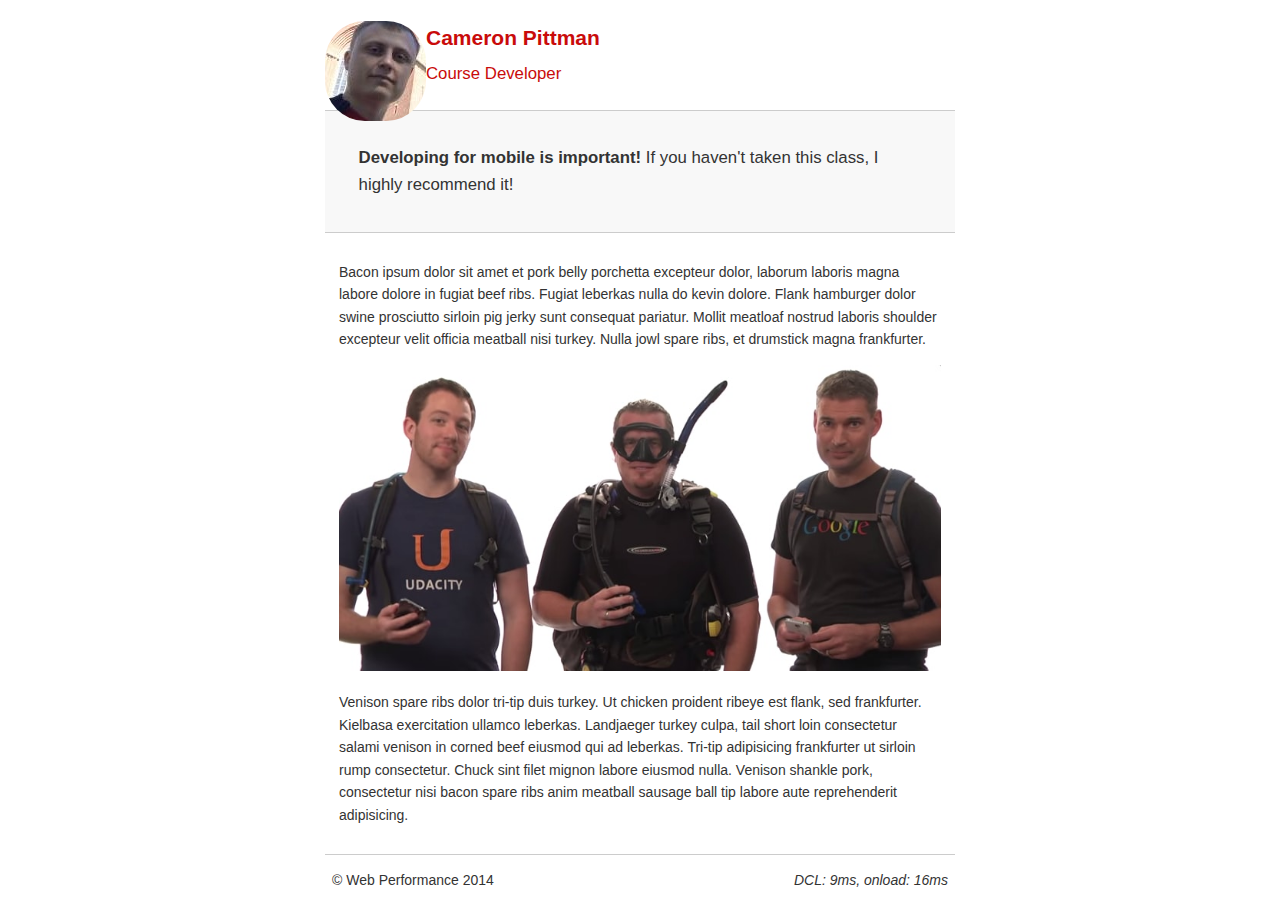
<file: project-mobile.html>
<!DOCTYPE html>
<html lang="en">
  <head>
    <meta charset="utf-8">
    <meta name="viewport" content="width=device-width, initial-scale=1">
    <meta name="description" content=" FILL ME IN ">
    <meta name="author" content=" FILL ME IN ">
    <title>Cameron Pitman: Portfolio</title>

    <!-- Hmm, what is the impact of web fonts on speed? Measure it... -->
    <!-- <link href="//fonts.googleapis.com/css?family=Open+Sans:400,700" rel="stylesheet"> -->

    <link href="css/style.css" rel="stylesheet">
    <link href="css/print.css" rel="stylesheet" media="print">

    <script>
      (function(w,g){w['GoogleAnalyticsObject']=g;
      w[g]=w[g]||function(){(w[g].q=w[g].q||[]).push(arguments)};w[g].l=1*new Date();})(window,'ga');

      // Optional TODO: replace with your Google Analytics profile ID.
      ga('create', 'UA-XXXX-Y');
      ga('send', 'pageview');
    </script>
    <script src="http://www.google-analytics.com/analytics.js"></script>
    <script async src="js/perfmatters.js"></script>
  </head>

  <body>
    <header>
      <a href="/"><img src="img/profilepic.jpg"></a>
      <p>Cameron Pittman<br><span>Course Developer</span></p>
    </header>

    <div class="container">
      <div class="hero">
        <strong>Developing for mobile is important!</strong> If you haven't taken this class, I highly recommend it!
      </div>

      <div class="content">

        <p>Bacon ipsum dolor sit amet et pork belly porchetta excepteur dolor, laborum laboris magna labore dolore in fugiat beef ribs. Fugiat leberkas nulla do kevin dolore. Flank hamburger dolor swine prosciutto sirloin pig jerky sunt consequat pariatur. Mollit meatloaf nostrud laboris shoulder excepteur velit officia meatball nisi turkey. Nulla jowl spare ribs, et drumstick magna frankfurter.</p>

        <img src="img/mobilewebdev.jpg">

        <p>Venison spare ribs dolor tri-tip duis turkey. Ut chicken proident ribeye est flank, sed frankfurter. Kielbasa exercitation ullamco leberkas. Landjaeger turkey culpa, tail short loin consectetur salami venison in corned beef eiusmod qui ad leberkas. Tri-tip adipisicing frankfurter ut sirloin rump consectetur. Chuck sint filet mignon labore eiusmod nulla. Venison shankle pork, consectetur nisi bacon spare ribs anim meatball sausage ball tip labore aute reprehenderit adipisicing.</p>

    </div>

    <footer>
      <p>&copy; Web Performance 2014 <span id="crp-stats"></span></p>
    </footer>
  </body>
</html>
</file>
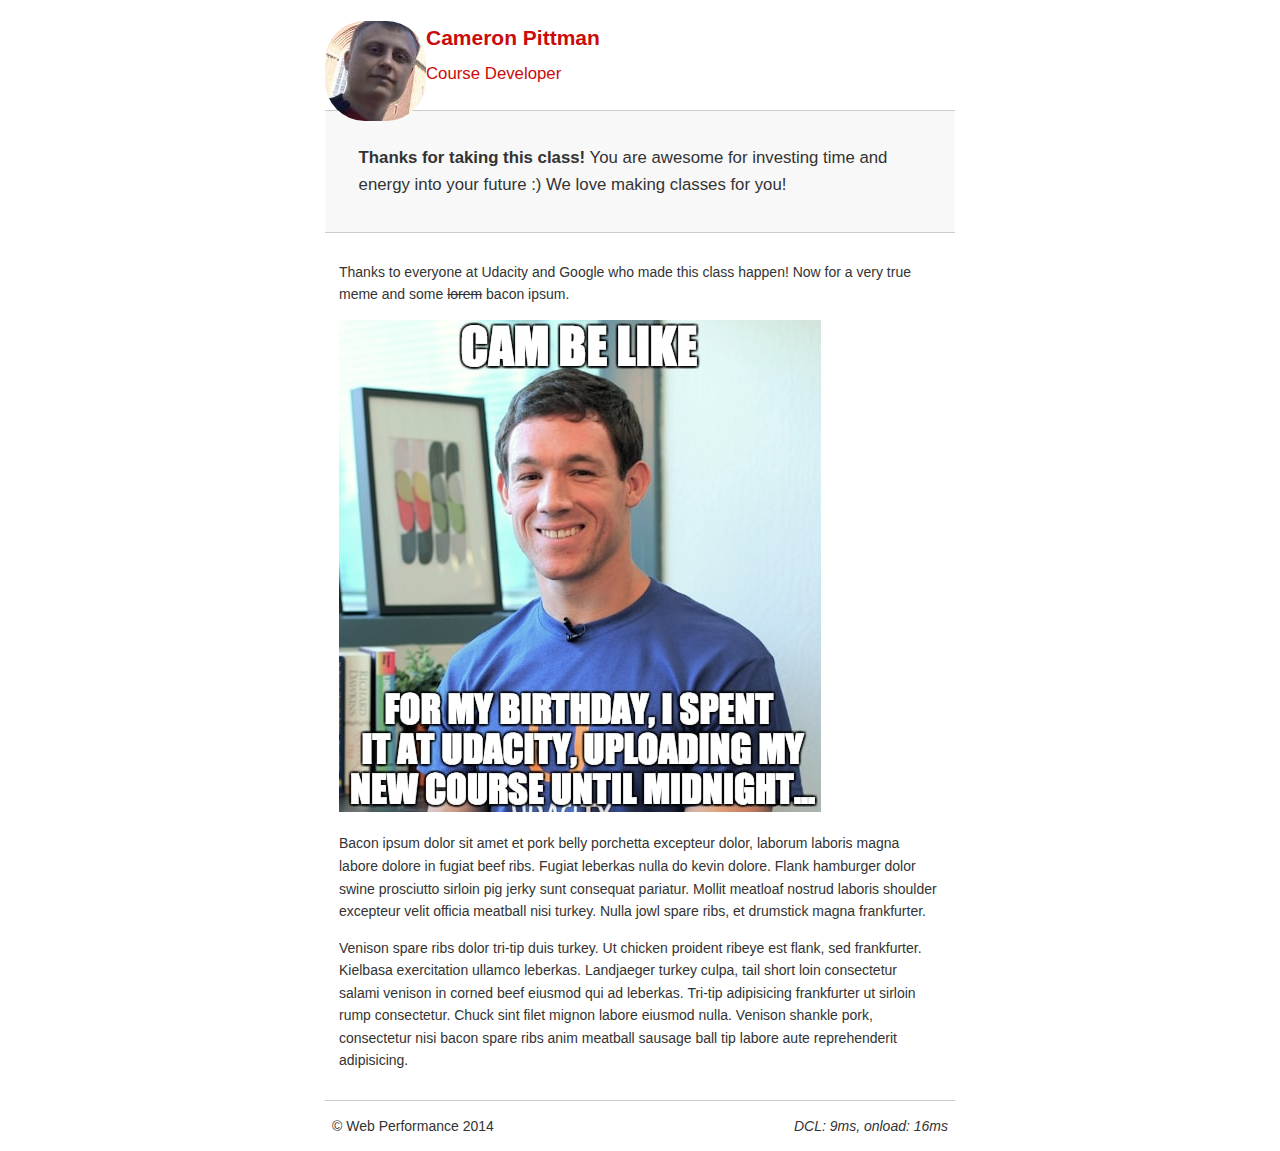
<file: project-webperf.html>
<!DOCTYPE html>
<html lang="en">
  <head>
    <meta charset="utf-8">
    <meta name="viewport" content="width=device-width, initial-scale=1">
    <meta name="description" content=" FILL ME IN ">
    <meta name="author" content=" FILL ME IN ">
    <title>Cameron Pittman: Portfolio</title>

    <!-- Hmm, what is the impact of web fonts on speed? Measure it... -->
    <!-- <link href="//fonts.googleapis.com/css?family=Open+Sans:400,700" rel="stylesheet"> -->

    <link href="css/style.css" rel="stylesheet">
    <link href="css/print.css" rel="stylesheet" media="print">

    <script>
      (function(w,g){w['GoogleAnalyticsObject']=g;
      w[g]=w[g]||function(){(w[g].q=w[g].q||[]).push(arguments)};w[g].l=1*new Date();})(window,'ga');

      // Optional TODO: replace with your Google Analytics profile ID.
      ga('create', 'UA-XXXX-Y');
      ga('send', 'pageview');
    </script>
    <script src="http://www.google-analytics.com/analytics.js"></script>
    <script async src="js/perfmatters.js"></script>
  </head>

  <body>
    <header>
      <a href="/"><img src="img/profilepic.jpg"></a>
      <p>Cameron Pittman<br><span>Course Developer</span></p>
    </header>

    <div class="container">
      <div class="hero">
        <strong>Thanks for taking this class!</strong> You are awesome for investing time and energy into your future :) We love making classes for you!
      </div>

      <div class="content">

        <p>Thanks to everyone at Udacity and Google who made this class happen! Now for a very true meme and some <strike>lorem</strike> bacon ipsum.</p>

        <img src="img/cam_be_like.jpg">

        <p>Bacon ipsum dolor sit amet et pork belly porchetta excepteur dolor, laborum laboris magna labore dolore in fugiat beef ribs. Fugiat leberkas nulla do kevin dolore. Flank hamburger dolor swine prosciutto sirloin pig jerky sunt consequat pariatur. Mollit meatloaf nostrud laboris shoulder excepteur velit officia meatball nisi turkey. Nulla jowl spare ribs, et drumstick magna frankfurter.</p>

        <p>Venison spare ribs dolor tri-tip duis turkey. Ut chicken proident ribeye est flank, sed frankfurter. Kielbasa exercitation ullamco leberkas. Landjaeger turkey culpa, tail short loin consectetur salami venison in corned beef eiusmod qui ad leberkas. Tri-tip adipisicing frankfurter ut sirloin rump consectetur. Chuck sint filet mignon labore eiusmod nulla. Venison shankle pork, consectetur nisi bacon spare ribs anim meatball sausage ball tip labore aute reprehenderit adipisicing.</p>

    </div>

    <footer>
      <p>&copy; Web Performance 2014 <span id="crp-stats"></span></p>
    </footer>
  </body>
</html>
</file>
<file: css/style.css>
.hero,footer{border-top:1px solid #ccc}footer span,li p{font-style:italic}html{font-size:100%;overflow-y:scroll;-webkit-tap-highlight-color:transparent;-ms-text-size-adjust:100%;-webkit-text-size-adjust:none}body{margin:0;font-size:14px;line-height:1.61;font-weight:400;background:#fff}b,header p,strong{font-weight:700}body,button,input,select,textarea{font-family:'Open Sans',sans-serif;color:#333}a{color:#12C}a:visited{color:#61C}a:focus{outline:dotted thin}a:active,a:hover{color:#c00;outline:0}code,pre{font-family:monospace,monospace;font-size:1em}ol,ul{margin:1em 0;padding:0 0 0 20px}img{border:0;max-width:100%}.container,footer,header{max-width:45em;margin:0 auto}header{padding:0 .5em;color:#C90B0B}header img{border-radius:40px;float:left}header p{font-size:1.5em;padding-left:4em}header p span{font-size:.8em;font-weight:400}.hero{padding:2em;background-color:#f8f8f8;font-size:1.2em;border-bottom:1px solid #ccc}.content{padding:1em}.content li{list-style-type:none;font-size:1.1em}li img{float:left;padding-right:1em}li p{font-size:.9em}footer{padding:0 .5em}footer span{float:right}@media only screen and (max-width:480px){body{font-size:12px}header p{padding-left:4.5em}}
</file>
<file: css/print.css>
@media print{*{background:0 0!important;color:#000!important;text-shadow:none!important;filter:none!important;-ms-filter:none!important}a,a:visited{color:#444!important;text-decoration:underline}a[href]:after{content:" (" attr(href) ")"}img,tr{page-break-inside:avoid}img{max-width:100%!important}@page{margin:.5cm}h2,h3,p{orphans:3;widows:3}h2,h3{page-break-after:avoid}}
</file>
